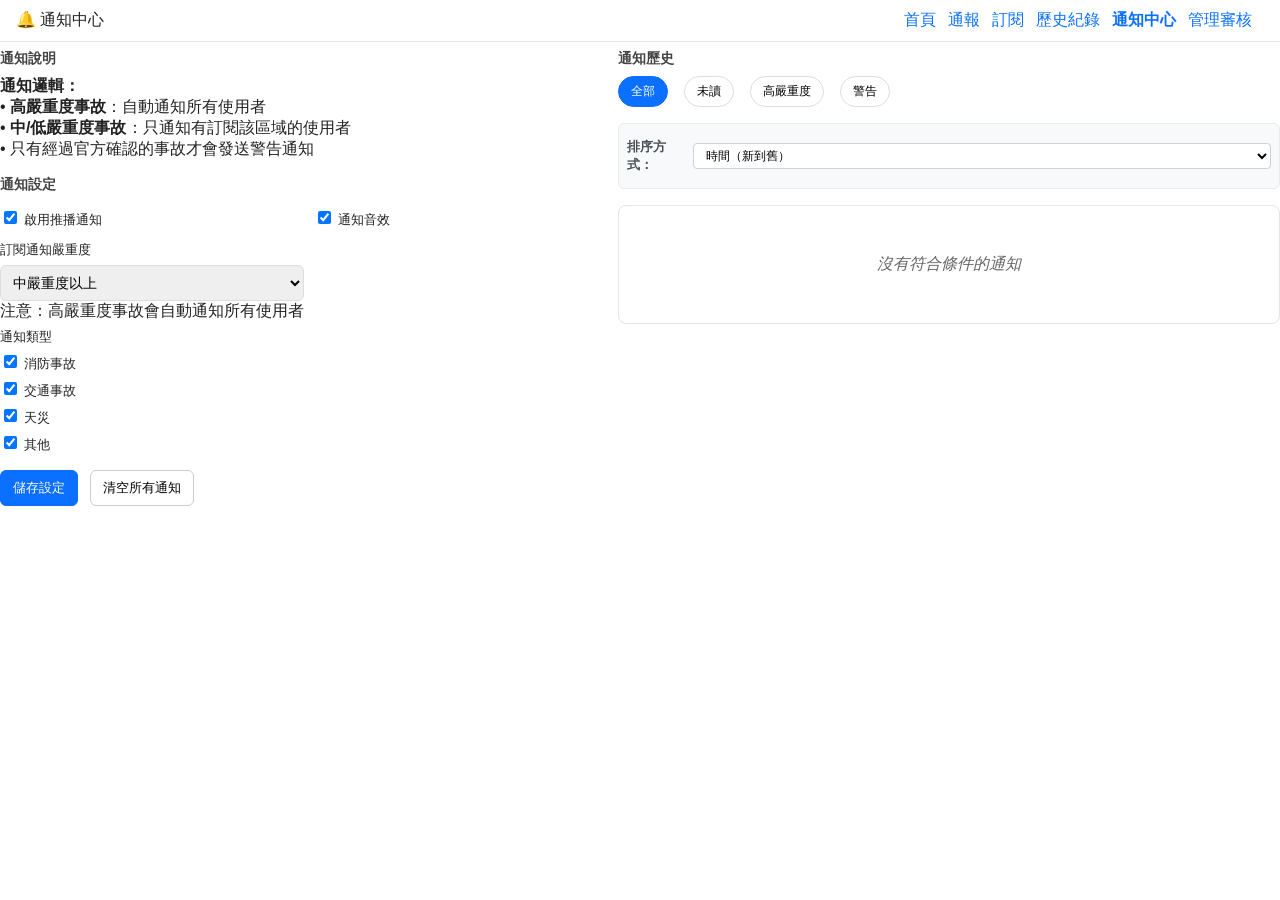
<file: notifications.html>
<!doctype html>
<html lang="zh-Hant">
<head>
  <meta charset="utf-8">
  <meta name="viewport" content="width=device-width, initial-scale=1">
  <title>通知中心 - 新竹市即時事故通報（模擬）</title>
  <link rel="manifest" href="manifest.webmanifest">
  <meta name="theme-color" content="#0b70ff">
  <link rel="stylesheet" href="assets/styles.css">
</head>
<body>
  <div class="header">
    <div class="logo">🔔 通知中心</div>
    <div class="nav">
      <a href="index.html">首頁</a>
      <a href="report.html">通報</a>
      <a href="subscribe.html">訂閱</a>
      <a href="history.html">歷史紀錄</a>
      <a class="active" href="notifications.html">通知中心</a>
      <a href="admin.html">管理審核</a>
    </div>
  </div>
  <div class="container">
    <div class="sidebar">
      <div class="section">
        <h3>通知說明</h3>
        <div class="helper">
          <strong>通知邏輯：</strong><br>
          • <strong>高嚴重度事故</strong>：自動通知所有使用者<br>
          • <strong>中/低嚴重度事故</strong>：只通知有訂閱該區域的使用者<br>
          • 只有經過官方確認的事故才會發送警告通知
        </div>
      </div>
      <div class="section">
        <h3>通知設定</h3>
        <div class="form-row">
          <div>
            <label>
              <input type="checkbox" id="enablePush" checked> 啟用推播通知
            </label>
          </div>
          <div>
            <label>
              <input type="checkbox" id="enableSound" checked> 通知音效
            </label>
          </div>
        </div>
        <div class="form-row">
          <div>
            <label>訂閱通知嚴重度</label>
            <select id="minSeverity">
              <option value="low">全部通知</option>
              <option value="medium" selected>中嚴重度以上</option>
              <option value="high">僅高嚴重度</option>
            </select>
            <div class="helper">注意：高嚴重度事故會自動通知所有使用者</div>
          </div>
        </div>
        <div class="form-row">
          <div>
            <label>通知類型</label>
            <div>
              <label><input type="checkbox" id="type-fire" checked> 消防事故</label>
              <label><input type="checkbox" id="type-traffic" checked> 交通事故</label>
              <label><input type="checkbox" id="type-disaster" checked> 天災</label>
              <label><input type="checkbox" id="type-other" checked> 其他</label>
            </div>
          </div>
        </div>
        <div style="margin-top:10px;">
          <button id="btnSaveSettings" class="primary">儲存設定</button>
          <button id="btnClearAll" class="ghost">清空所有通知</button>
        </div>
      </div>
    </div>
    <div class="content">
      <div class="section">
        <h3>通知歷史</h3>
        <div class="notification-filters">
          <button id="btnAll" class="filter-btn active">全部</button>
          <button id="btnUnread" class="filter-btn">未讀</button>
          <button id="btnHigh" class="filter-btn">高嚴重度</button>
          <button id="btnWarn" class="filter-btn">警告</button>
        </div>
        <div class="notification-sort">
          <label>排序方式：</label>
          <select id="sortBy">
            <option value="time-desc">時間（新到舊）</option>
            <option value="time-asc">時間（舊到新）</option>
            <option value="severity-desc">嚴重度（高到低）</option>
            <option value="severity-asc">嚴重度（低到高）</option>
          </select>
        </div>
        <div class="notification-list" id="notificationList">
          <!-- 通知列表將在這裡動態生成 -->
        </div>
      </div>
    </div>
  </div>

  <script src="assets/app.js"></script>
  <script src="assets/notifications.js"></script>
  <script>if('serviceWorker' in navigator){ window.addEventListener('load', () => navigator.serviceWorker.register('/sw.js')); }</script>
  <nav class="bottom-nav" role="navigation" aria-label="主導覽">
    <a href="subscribe.html" data-page="subscribe" aria-label="訂閱">
    <span class="icon">🔔</span>
    <span class="label">訂閱</span>
    </a>
    <a href="report.html" data-page="report" aria-label="通報">
    <span class="icon">➕</span>
    <span class="label">通報</span>
    </a>
    <a href="index.html" data-page="index" aria-label="首頁">
    <span class="icon">🏠</span>
    <span class="label">首頁</span>
    </a>
    <a href="notifications.html" data-page="notifications" aria-label="訊息">
    <span class="icon">💬</span>
    <span class="label">通知中心</span>
    </a>
    <a href="history.html" data-page="history" aria-label="紀錄">
    <span class="icon">🕒</span>
    <span class="label">歷史紀錄</span>
    </a>
  </nav>
  <script>
      const fname = (location.pathname.split('/').pop() || 'index.html')
                  .replace('.html','');
      document.querySelectorAll('.bottom-nav a').forEach(a=>{
      if(a.dataset.page === fname) a.classList.add('active');
      });
  </script>
</body>
</html>
</file>
<file: assets/styles.css>
* { box-sizing: border-box; }
html, body { height: 100%; margin: 0; font-family: -apple-system, BlinkMacSystemFont, 'Segoe UI', Roboto, 'Noto Sans TC', Arial, 'Microsoft JhengHei', sans-serif; color: #222; }
a { color: #0b70ff; text-decoration: none; }

.header { display: flex; align-items: center; justify-content: space-between; padding: 10px 16px; border-bottom: 1px solid #e5e5e5; background: #fff; position: sticky; top: 0; z-index: 10; }
.nav { display: flex; flex-wrap: wrap; }
.nav a { margin-right: 12px; display: inline-block; white-space: nowrap; }
.nav a.active { font-weight: 700; }

.container { display: flex; height: calc(100% - 56px); }
/* drawer layout */
.drawer { position: relative; flex: 1; display: flex; }
.drawer-panel { position: absolute; top: 0; left: 0; bottom: 0; width: 360px; max-width: 86vw; background: #fafafa; border-right: 1px solid #eee; transform: translateX(-100%); transition: transform 220ms ease; z-index: 1200; overflow: auto; padding: 12px; }
.drawer.open .drawer-panel { transform: translateX(0); }
.drawer-overlay { position: absolute; inset: 0; background: rgba(0,0,0,0.25); opacity: 0; pointer-events: none; transition: opacity 220ms ease; z-index: 1100; }
.drawer.open .drawer-overlay { opacity: 1; pointer-events: auto; }

.content { flex: 1; position: relative; }
#map { position: absolute; inset: 0; }

/* floating buttons */
.fab { position: absolute; top: 12px; right: 12px; left: auto; z-index: 1300; display: flex; gap: 8px; }
.fab button { padding: 8px 10px; border-radius: 10px; border: 1px solid #d1d5db; background: rgba(255,255,255,0.9); backdrop-filter: blur(6px); box-shadow: 0 4px 16px rgba(0,0,0,0.1); }

.section { margin-bottom: 16px; }
.section h3 { margin: 8px 0; font-size: 14px; color: #444; }
label { display: block; font-size: 13px; margin: 6px 0; }
select, input[type="text"], textarea, input[type="number"], input[type="file"] { width: 100%; padding: 8px; border: 1px solid #ddd; border-radius: 6px; font-size: 14px; }
button { padding: 8px 12px; border: 1px solid #ccc; background: #fff; border-radius: 6px; cursor: pointer; }
button.primary { background: #0b70ff; color: #fff; border-color: #0b70ff; }
button.ghost { background: transparent; }
button + button { margin-left: 8px; }

.badge { display: inline-block; padding: 2px 8px; border-radius: 999px; font-size: 12px; border: 1px solid #ddd; margin-right: 6px; }
.badge.sev-HIGH   { background:#dc2626; color:#fff; }
.badge.sev-MEDIUM { background:#f59e0b; color:#fff; }
.badge.sev-LOW    { background:#3b82f6; color:#fff; }
.badge.cat-fire { background: #ef4444; color: #fff; }      
.badge.cat-traffic { background: #3b82f6; color: #fff; }   
.badge.cat-disaster { background: #9333ea; color: #fff; }  
.badge.cat-other { background: #6b7280; color: #fff; }  
.badge.status-Reported { background: #dc2626; color: #fff; border-color: #dc2626; font-weight: 700; }
.badge.status-Accepted { background: #3b82f6; color: #fff; border-color: #3b82f6; font-weight: 600; }
.badge.status-VerifiedWarned { background: #f59e0b; color: #fff; border-color: #f59e0b; font-weight: 700; }
.badge.status-Resolved { background: #10b981; color: #fff; border-color: #10b981; font-weight: 600; }
.badge.status-Rejected { background: #1f2937; color: #fff; border-color: #1f2937; font-weight: 700; }
>>>>>>> main

.list { list-style: none; padding: 0; margin: 0; }
.list li { padding: 10px; border: 1px solid #eee; border-radius: 8px; background: #fff; margin-bottom: 10px; }
.list .title { font-weight: 600; }
.list .meta { font-size: 12px; color: #666; margin-top: 4px; }

.filters { display: grid; grid-template-columns: 1fr 1fr; gap: 8px; }
.filters .full { grid-column: 1 / -1; }

.toast-container { position: fixed; right: 16px; bottom: 16px; display: flex; flex-direction: column; gap: 8px; z-index: 1000; }
.toast { display:flex; gap:10px; align-items:flex-start; background: #1f2937; color: #fff; padding: 12px 14px; border-radius: 12px; box-shadow: 0 10px 30px rgba(0,0,0,0.25); max-width: 360px; transform: translateY(20px); opacity: 0; animation: toast-in 300ms ease forwards; }
.toast.info { background: #0f172a; border-left: 4px solid #38bdf8; }
.toast.warn { background: #3f1d1d; border-left: 4px solid #fca5a5; }
.toast .icon { font-size: 18px; line-height: 1; margin-top: 2px; }
.toast .body { flex:1; }
.toast .title { font-weight: 800; margin-bottom: 2px; }
.toast .time { font-size: 12px; color: #cbd5e1; margin-top: 4px; }
.toast .actions { display:flex; gap:6px; margin-top:6px; }
.toast .btn { padding: 6px 8px; border-radius: 8px; font-size: 12px; border: 1px solid rgba(255,255,255,0.25); background: rgba(255,255,255,0.06); color: #fff; cursor:pointer; }
.toast .btn.primary { border-color: #fff; background:#fff; color:#111827; }
@keyframes toast-in { from { transform: translateY(20px); opacity: 0; } to { transform:none; opacity:1; } }

.form-row { display: grid; grid-template-columns: 1fr 1fr; gap: 10px; }
.form-row .full { grid-column: 1 / -1; }

.table { width: 100%; border-collapse: collapse; }
.table th, .table td { border-bottom: 1px solid #eee; padding: 8px; text-align: left; font-size: 13px; }
.table th { background: #fafafa; }
<<<<<<< HEAD
=======
.table td { vertical-align: middle; }

/* 滾動容器樣式 */
.table-container { 
  max-height: 60vh; 
  overflow-y: auto; 
  border: 1px solid #e5e5e5; 
  border-radius: 8px; 
}
.list-container { 
  max-height: 50vh; 
  overflow-y: auto; 
  border: 1px solid #e5e5e5; 
  border-radius: 8px; 
  padding: 8px;
}
>>>>>>> main

.helper { font-size: 12px; color: #666; }

.thumb { width: 56px; height: 56px; object-fit: cover; border-radius: 6px; border: 1px solid #e5e7eb; }
.thumb-list { display:flex; gap:8px; flex-wrap: wrap; margin-top:6px; }

.leaflet-container { font: inherit; }

/* 通知系統樣式 */
.notification-filters { 
  display: flex; 
  gap: 8px; 
  margin-bottom: 16px; 
  flex-wrap: wrap; 
}
.filter-btn { 
  padding: 6px 12px; 
  border: 1px solid #ddd; 
  background: #fff; 
  border-radius: 20px; 
  cursor: pointer; 
  font-size: 12px; 
  transition: all 0.2s; 
}
.filter-btn.active { 
  background: #0b70ff; 
  color: #fff; 
  border-color: #0b70ff; 
}
.filter-btn:hover { 
  background: #f0f4ff; 
  border-color: #0b70ff; 
}
.filter-btn.active:hover { 
  background: #0b70ff; 
}

.notification-sort { 
  display: flex; 
  align-items: center; 
  gap: 8px; 
  margin-bottom: 16px; 
  padding: 8px; 
  background: #f8f9fa; 
  border-radius: 6px; 
  border: 1px solid #e9ecef; 
}
.notification-sort label { 
  font-size: 13px; 
  font-weight: 600; 
  color: #495057; 
}
.notification-sort select { 
  padding: 4px 8px; 
  border: 1px solid #ced4da; 
  border-radius: 4px; 
  font-size: 12px; 
  background: #fff; 
  cursor: pointer; 
}

.notification-list { 
  max-height: 60vh; 
  overflow-y: auto; 
  border: 1px solid #e5e5e5; 
  border-radius: 8px; 
  padding: 8px; 
}
.notification-item { 
  padding: 12px; 
  border: 1px solid #eee; 
  border-radius: 8px; 
  margin-bottom: 8px; 
  background: #fff; 
  cursor: pointer; 
  transition: all 0.2s; 
}
.notification-item.unread { 
  border-left: 4px solid #0b70ff; 
  background: #f8faff; 
}
.notification-item.severity-high { 
  border-left-color: #dc2626; 
}
.notification-item:hover { 
  box-shadow: 0 2px 8px rgba(0,0,0,0.1); 
}
.notification-header { 
  display: flex; 
  justify-content: space-between; 
  align-items: center; 
  margin-bottom: 4px; 
}
.notification-icons { 
  display: flex; 
  gap: 4px; 
  font-size: 14px; 
}
.notification-time { 
  font-size: 11px; 
  color: #666; 
}
.notification-title { 
  font-weight: 600; 
  margin-bottom: 4px; 
  color: #333; 
}
.notification-message { 
  font-size: 13px; 
  color: #666; 
  margin-bottom: 8px; 
  line-height: 1.4; 
}
.notification-hint { 
  font-size: 11px; 
  color: #0b70ff; 
  margin-bottom: 8px; 
  font-style: italic; 
  background: #f0f4ff; 
  padding: 4px 8px; 
  border-radius: 4px; 
  border-left: 3px solid #0b70ff; 
}
.notification-actions { 
  display: flex; 
  gap: 8px; 
}
.mark-read-btn, .delete-btn { 
  padding: 4px 8px; 
  border: 1px solid #ddd; 
  background: #fff; 
  border-radius: 4px; 
  cursor: pointer; 
  font-size: 11px; 
  transition: all 0.2s; 
}
.mark-read-btn { 
  color: #0b70ff; 
  border-color: #0b70ff; 
}
.mark-read-btn:hover { 
  background: #0b70ff; 
  color: #fff; 
}
.delete-btn { 
  color: #dc2626; 
  border-color: #dc2626; 
}
.delete-btn:hover { 
  background: #dc2626; 
  color: #fff; 
}
.empty-notification { 
  text-align: center; 
  color: #666; 
  padding: 40px 20px; 
  font-style: italic; 
}

/* 批量操作樣式 */
.batch-controls { 
  display: flex; 
  gap: 8px; 
  margin-bottom: 16px; 
  padding: 12px; 
  background: #f8faff; 
  border-radius: 8px; 
  border: 1px solid #e0e7ff; 
}
.batch-controls.hidden { 
  display: none; 
}
.batch-info { 
  flex: 1; 
  font-size: 14px; 
  color: #666; 
  display: flex; 
  align-items: center; 
}
.batch-actions { 
  display: flex; 
  gap: 8px; 
}
.batch-btn { 
  padding: 6px 12px; 
  border: 1px solid #ddd; 
  background: #fff; 
  border-radius: 4px; 
  cursor: pointer; 
  font-size: 12px; 
  transition: all 0.2s; 
}
.batch-btn.primary { 
  background: #0b70ff; 
  color: #fff; 
  border-color: #0b70ff; 
}
.batch-btn:hover { 
  background: #f0f4ff; 
  border-color: #0b70ff; 
}
.batch-btn.primary:hover { 
  background: #0b70ff; 
}

/* 審核歷史樣式 */
.audit-log { 
  max-height: 40vh; 
  overflow-y: auto; 
  border: 1px solid #e5e5e5; 
  border-radius: 8px; 
  padding: 8px; 
  background: #fafafa; 
}
.audit-item { 
  padding: 8px; 
  border-bottom: 1px solid #eee; 
  font-size: 12px; 
}
.audit-item:last-child { 
  border-bottom: none; 
}
.audit-time { 
  color: #666; 
  font-weight: 600; 
}
.audit-action { 
  color: #333; 
  margin: 2px 0; 
}
.audit-details { 
  color: #666; 
  font-style: italic; 
}

.pills { display:flex; flex-wrap:wrap; gap:6px; margin:6px 0 2px; }

.muted { font-size: 12px; color: #6b7280; }

.leaflet-popup-content .popup-footer{
  display:flex;
  justify-content:space-between;
  align-items:center;
  gap:8px;
  margin-top:8px;
}
.btn.small{ padding:6px 10px; font-size:12px; }
.photos-btn{ border-color:#d1d5db; }

/* ---- Image modal (查看相片) ---- */
.img-modal{
  position: fixed;
  inset: 0;
  display: none;              
  align-items: center;
  justify-content: center;
  z-index: 5000;              
}
.img-modal.open{ display: flex; }

.img-modal-backdrop{
  position: absolute;
  inset: 0;
  background: rgba(0,0,0,0.55);
  backdrop-filter: blur(2px);
}

.img-modal-body{
  position: relative;
  max-width: 90vw;
  max-height: 86vh;
  padding: 8px;
  border-radius: 12px;
  background: rgba(20,20,20,0.85);
  box-shadow: 0 10px 30px rgba(0,0,0,0.35);
}

.img-view{
  display: block;
  max-width: 86vw;
  max-height: 78vh;
  border-radius: 8px;
  object-fit: contain;
}

.img-close{
  position: absolute;
  top: 6px; right: 6px;
  border: 0;
  background: rgba(255,255,255,0.9);
  border-radius: 999px;
  width: 32px; height: 32px;
  cursor: pointer;
  font-size: 16px;
}

.img-nav{
  position: absolute;
  top: 50%;
  transform: translateY(-50%);
  border: 0;
  background: rgba(255,255,255,0.9);
  width: 36px; height: 48px;
  border-radius: 6px;
  cursor: pointer;
  font-size: 22px;
}
.img-nav.prev{ left: -48px; }
.img-nav.next{ right: -48px; }

.img-counter{
  position: absolute;
  right: 10px; bottom: 8px;
  padding: 2px 8px;
  font-size: 12px;
  color: #fff;
  background: rgba(0,0,0,0.45);
  border-radius: 999px;
}

.leaflet-popup-content .popup-footer{
  display:flex; justify-content:space-between; align-items:center; gap:8px; margin-top:8px;
}
.btn.small{ padding:6px 10px; font-size:12px; }
.photos-btn{ border-color:#d1d5db; }

.addr-search { position: relative; }
#addrInput { width: 100%; padding: 8px; border:1px solid #ddd; border-radius:6px; font-size:14px; }
.addr-dropdown{
  position:absolute; left:0; right:0; top:calc(100% + 4px);
  background:#fff; border:1px solid #e5e5e5; border-radius:8px;
  box-shadow:0 8px 20px rgba(0,0,0,.08);
  max-height: 280px; overflow-y:auto; display:none; z-index: 2000;
}
.addr-dropdown.open{ display:block; }
.addr-item{ padding:10px 12px; cursor:pointer; font-size:14px; }
.addr-item:hover, .addr-item.active{ background:#f0f4ff; }
.addr-sub{ display:block; color:#6b7280; font-size:12px; margin-top:2px; }

/* 桌機：底部導覽不顯示 */
.bottom-nav { display: none; }

/* 手機版：顯示底部導覽，上圖下字 */
@media (max-width: 768px) {
  .nav { display: none; }
  :root{
    --bn-h: 56px;
    --header-h: 56px;
  }

  /* 用 dvh 解決 iOS 工具列高度變動造成的縫隙 */
  .container{ height: calc(100vh - var(--header-h)); }
  @supports (height: 100dvh) {
    .container{ height: calc(100dvh - var(--header-h)); }
  }

  .content { position: relative; }

  /* 讓地圖鋪到底，底部導覽「浮在上面」 */
  #map{
    position: absolute;
    top: 0; left: 0; right: 0; bottom: 0;   /* 👈 不再預留空間 */
  }

  /* 把 Leaflet 的底部控制列整排往上移開，避免被導覽列擋住 */
  .leaflet-bottom{
    bottom: calc(var(--bn-h) + env(safe-area-inset-bottom) + 8px) !important;
  }
  .leaflet-control-attribution{
    background: rgba(255,255,255,0.9) !important;
    padding: 2px 8px !important;
    border-radius: 999px !important;
    box-shadow: 0 2px 8px rgba(0,0,0,0.08);
    margin: 0 8px !important;
  }
  .leaflet-control-scale{
    background: rgba(255,255,255,0.9);
    padding: 2px 6px;
    border-radius: 999px;
    box-shadow: 0 2px 8px rgba(0,0,0,0.08);
    margin: 0 8px;
  }

  /* 底部導覽列：浮在地圖上方 */
  .bottom-nav{
    position: fixed;
    left: 0; right: 0; bottom: 0;
    display: grid; grid-template-columns: repeat(5, 1fr);
    align-items: center;
    height: calc(var(--bn-h) + env(safe-area-inset-bottom));
    padding-bottom: env(safe-area-inset-bottom);
    background: #fff;
    border-top: 1px solid #e5e5e5;
    box-shadow: 0 -2px 10px rgba(0,0,0,0.06);  /* 視覺上更貼合 */
    z-index: 3000;
  }
  .bottom-nav a{
    display: flex; flex-direction: column;
    align-items: center; justify-content: center;
    gap: 2px; text-decoration: none;
    color: #475569; font-size: 12px; height: var(--bn-h);
  }
  .bottom-nav .icon{ font-size: 22px; line-height: 1; }
  .bottom-nav a.active{ color: #0b70ff; font-weight: 700; }

  /* Toast 往上移，避免被導覽擋住 */
  .toast-container{
    left: 16px; right: 16px;
    bottom: calc(var(--bn-h) + env(safe-area-inset-bottom) + 16px) !important;
    z-index: 4000;
    pointer-events: none;
  }
  .toast{ pointer-events: auto; max-width: none; }

  .header{ justify-content: center; }
  .header .logo{ text-align: center; margin: 0 auto; font-weight: 700; }

  .img-nav {
    display: none !important;
  }
  .img-counter {
    display: none !important;
  }
}
</file>
